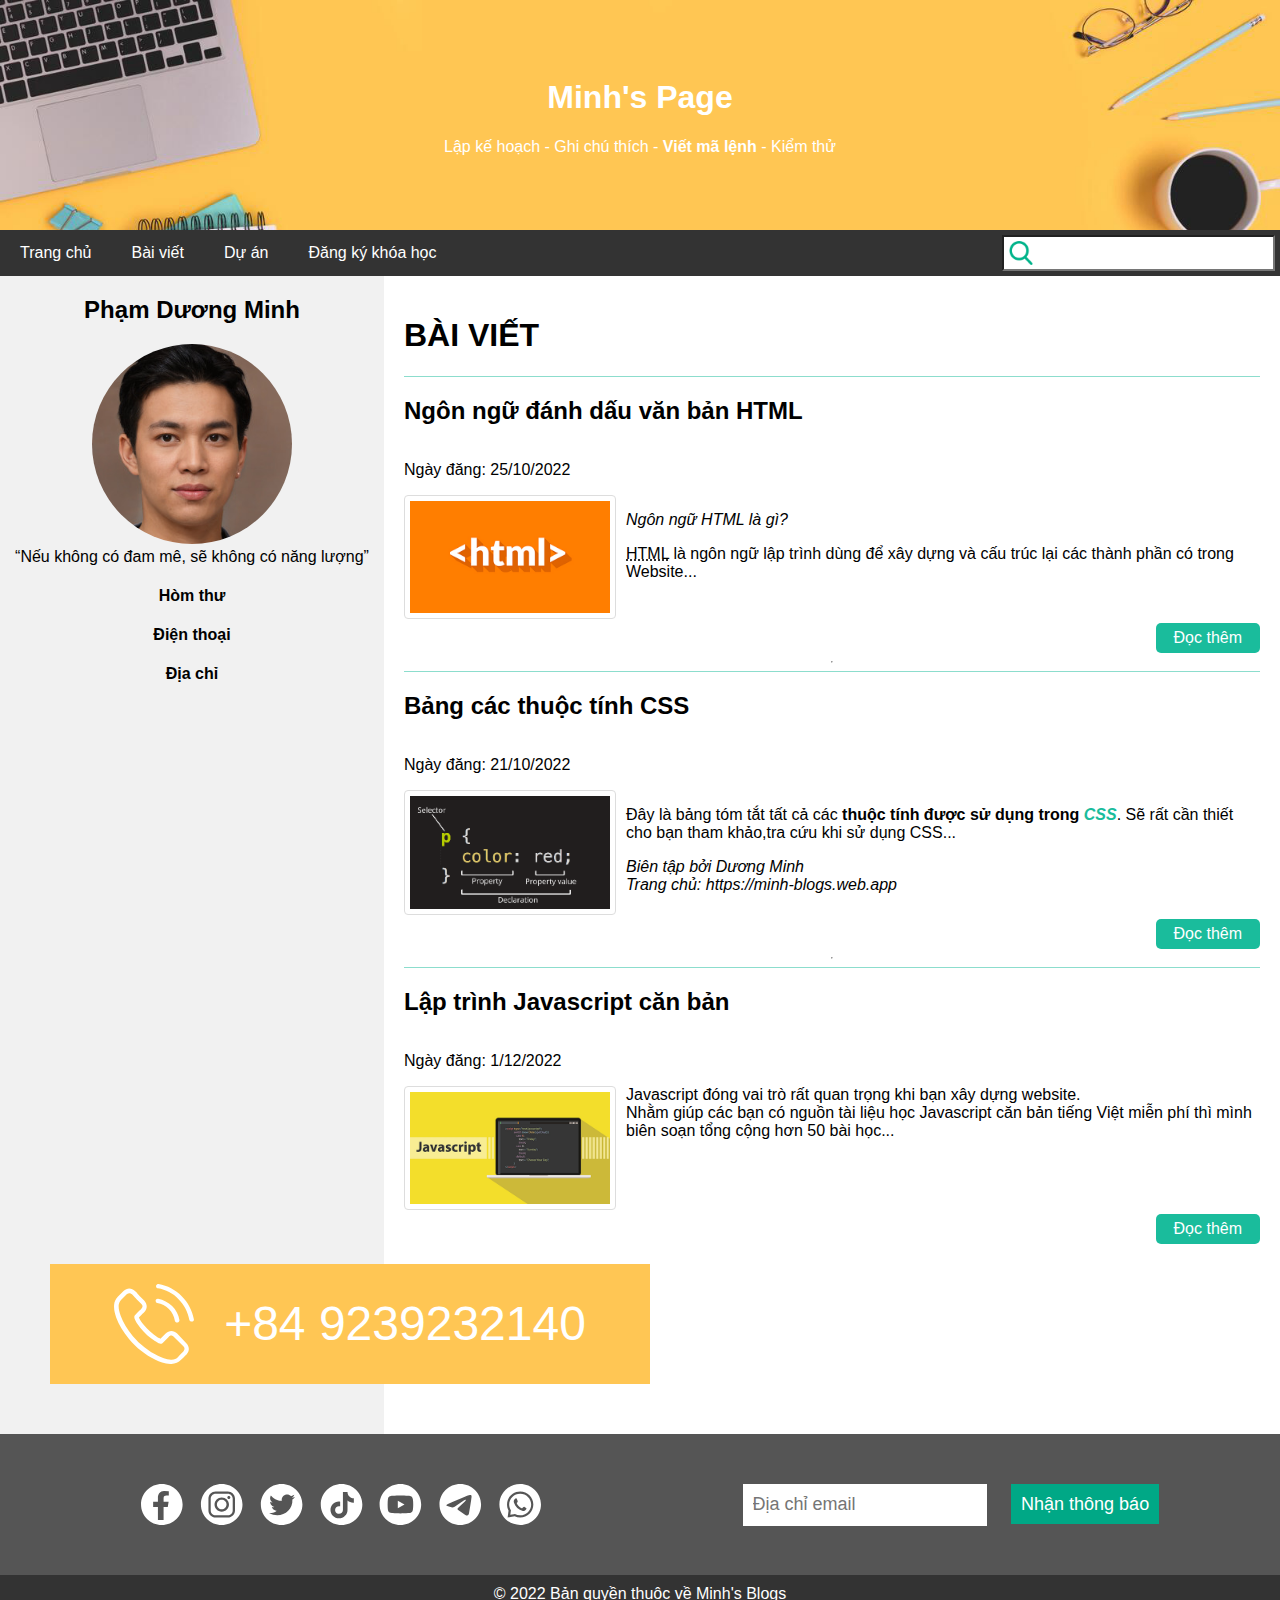
<file: public/index.html>
<!DOCTYPE html>
<html lang="vi">
<head>
    <meta charset="UTF-8">
    <title>My Blogs</title>
    <link href="css/style.css" rel="stylesheet">
</head>
<body>

<div class="flex-container">
    <header class="feature1">
        <h1>Minh's Page</h1>
        <p>Lập kế hoạch - Ghi chú thích - <b>Viết mã lệnh</b> - Kiểm thử</p>
    </header>
    <nav>
        <a href="index2.html">Trang chủ</a>
        <a href="#">Bài viết</a>
        <a href="#">Dự án</a>
        <a href="register.html">Đăng ký khóa học</a>
        <div class="search">
            <input type="search">
        </div>
    </nav>
    <section>
        <h2>Phạm Dương Minh</h2>
        <img id="avatar" src="images/me.jpg" height="200" alt="Avatar">

        <q style="display: block">Nếu không có đam mê, sẽ không có năng lượng</q>
        <div class="contact">
            <h4 class="contact-title">Hòm thư</h4>
            <a href="mailto:(webmail@gmail.com)" id="info-email"></a>
            <h4 class="contact-title">Điện thoại</h4>
            <a href="tel:+1255-568-6523" id="info-phone"></a>
            <h4 class="contact-title">Địa chỉ</h4>
            <a href="https://www.google.com/maps" target="blank" id="info-address"></a>
        </div>
    </section>
    <main>
        <h1>BÀI VIẾT</h1>
        <article>
            <h2>Ngôn ngữ đánh dấu văn bản HTML</h2>
            <h3>Ngày đăng:
                <time datetime="2022-10-25">25/10/2022</time>
            </h3>
            <div class="content">
                <a href="article.html"><img src="images/html.jpg" alt="HTML"></a>
                <div>
                    <p><em>Ngôn ngữ HTML là gì?</em></p>
                    <p><abbr title="Hypertext Markup Language">HTML</abbr> là ngôn ngữ lập trình dùng để xây dựng và cấu trúc lại các thành phần có trong Website...</p>
                </div>
            </div>
            <a class="readmore">Đọc thêm</a>
        </article>
        <hr>
        <article>
            <h2>Bảng các thuộc tính CSS</h2>
            <h3>Ngày đăng:
                <time datetime="2022-10-21">21/10/2022</time>
            </h3>
            <div class="content">
                <a href="article.html"><img src="images/css.png" alt="CSS"></a>
                <div>
                    <p>Đây là bảng tóm tắt tất cả các <span style="font-weight: bold">thuộc tính được sử dụng trong <em style="color: #1abc9c">CSS</em></span>. Sẽ rất cần thiết cho bạn tham
                        khảo,tra cứu khi sử dụng CSS...</p>
                    <address>
                        Biên tập bởi Dương Minh<br> Trang chủ: https://minh-blogs.web.app
                    </address>
                </div>
            </div>
            <a class="readmore" href="article.html">Đọc thêm</a>
        </article>
        <hr>
        <article>
            <h2>Lập trình Javascript căn bản</h2>
            <h3>Ngày đăng:
                <time datetime="2022-12-01">1/12/2022</time>
            </h3>
            <div class="content">
                <a href="article.html"><img src="images/js.png" alt="Javascript"></a>
                <div>
                    Javascript đóng vai trò rất quan trọng khi bạn xây dựng website. <br>Nhằm giúp các bạn có nguồn
                    tài liệu học Javascript căn bản tiếng Việt miễn phí thì mình biên soạn tổng cộng hơn 50 bài
                    học...
                </div>
            </div>
            <a class="readmore" href="article.html" title="Đọc thêm về JavaScript">Đọc thêm</a>
        </article>
    </main>

    <div class="space1">
        <div class="ad">
            <img src="images/call.svg" alt="Call"> +84 9239232140
        </div>
    </div>
    <div class="space2">
    </div>

    <footer>
        <div class="footer-main">
            <img src="images/social.svg" alt="Social">
            <form>
                <input type="email" name="email" placeholder="Địa chỉ email">
                <input type="submit" value="Nhận thông báo">
            </form>

        </div>
        <div class="legal">
            &copy; 2022 Bản quyền thuôc về Minh's Blogs
        </div>
    </footer>

</div>
<script src="js/main.js"></script>
</body>

</html>
</file>
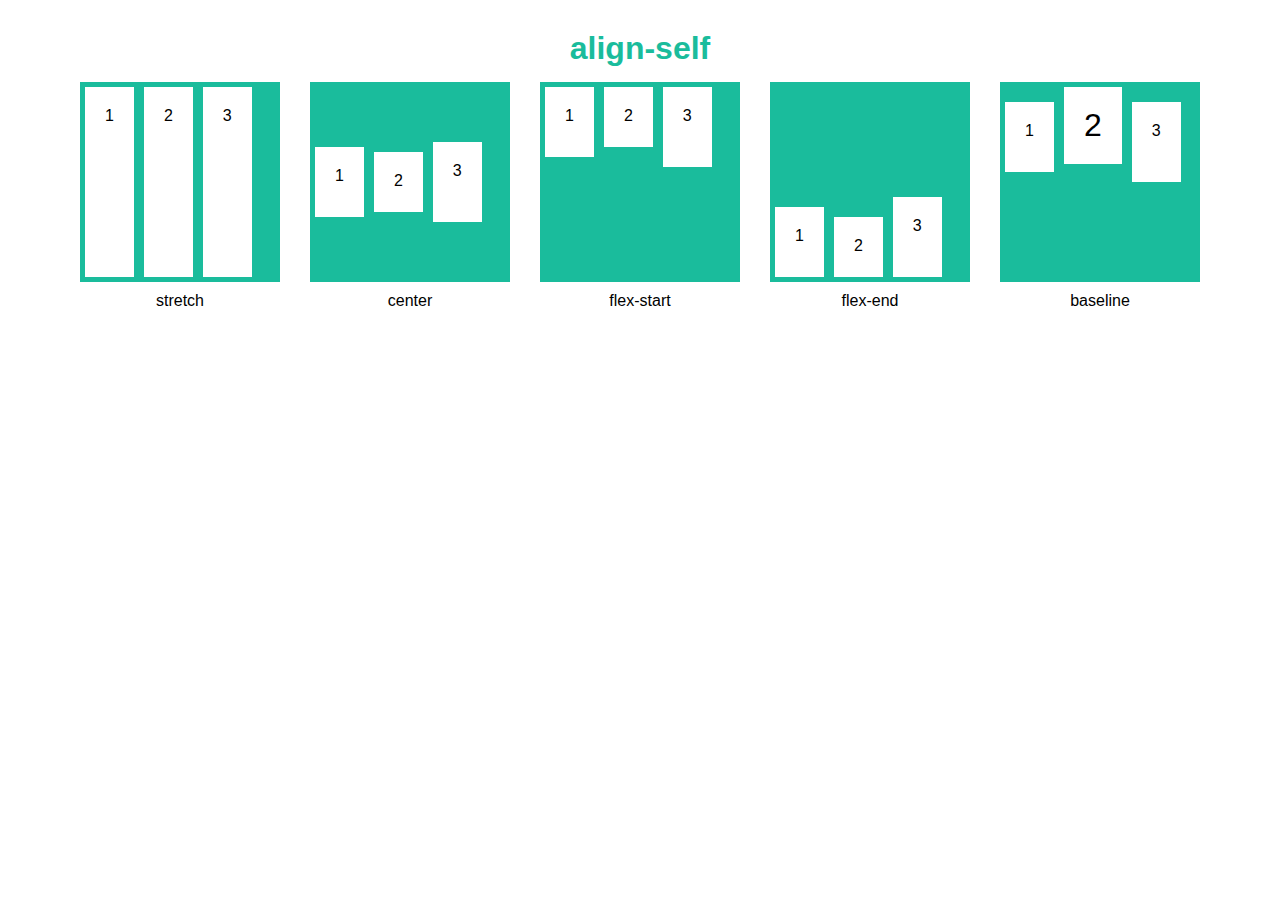
<file: public/flexbox.html>
<html>
<head>
    <style>
        body {
            font-family: Arial;
        }

        h1 {
            color: #1abc9c;
            text-align: center;
            margin: 0;
            margin-top: 30px;
        }

        .flex-container {
            display: flex;
            flex-wrap: wrap;
            justify-content: center;
        }

        .flex-container .chilld {

            display: flex;
            flex-direction: column;
            margin: 5px;
            padding: 10px;
        }

        .note {
            text-align: center;
            min-width: 180px;
            padding: 10px;
        }

        .flex-container1 {
            display: flex;
            background-color: #1abc9c;
            height: 200px;
        }

        .flex-container2 {
            display: flex;
            background-color: #1abc9c;
            height: 200px;
        }

        .flex-container3 {
            flex-grow: 1;
            display: flex;
            background-color: #1abc9c;
            height: 200px;
        }

        .flex-container4 {
            flex-grow: 1;
            display: flex;
            background-color: #1abc9c;
            height: 200px;
        }

        .flex-container5 {
            flex-grow: 1;
            display: flex;
            background-color: #1abc9c;
            height: 200px;



        }

        .flex-container6 {
            flex-grow: 1;
            display: flex;
            background-color: #1abc9c;
            flex-wrap: wrap;

        }
        .flex-container1 .item {
            align-self:stretch ;
        }
        .flex-container2 .item {
            align-self:center ;
        }

        .flex-container3 .item {
            align-self:flex-start ;
        }

        .flex-container4 .item {
            align-self:flex-end ;
        }

        .flex-container5 .item {
            align-self:baseline ;
        }
        div.item {
            background-color: white;
            margin: 5px;
            padding: 20px;
        }
        div.item:nth-child(1){
            min-height: 30px;
        }
        div.item:nth-child(2){
            min-height: 20px;
        }
        div.item:nth-child(3){
            min-height: 40px;
        }
    </style>
</head>
<body>
<h1>align-self</h1>
<div class="flex-container">
    <div class="chilld">
        <div class="flex-container1">
            <div class="item">1</div>
            <div class="item">2</div>
            <div class="item">3</div>

        </div>
        <div class="note">stretch</div>
    </div>
    <div class="chilld">
        <div class="flex-container2">
            <div class="item">1</div>
            <div class="item">2</div>
            <div class="item">3</div>

        </div>
        <div class="note">center</div>
    </div>

    <div class="chilld">
        <div class="flex-container3">
            <div class="item">1</div>
            <div class="item">2</div>
            <div class="item">3</div>
        </div>
        <div class="note">flex-start</div>
    </div>


    <div class="chilld">
        <div class="flex-container4">
            <div class="item">1</div>
            <div class="item">2</div>
            <div class="item">3</div>

        </div>
        <div class="note">flex-end</div>
    </div>

    <div class="chilld">
        <div class="flex-container5">
            <div class="item">1</div>
            <div class="item" style="font-size: 2em">2</div>
            <div class="item">3</div>
        </div>
        <div class="note">baseline</div>
    </div>


</div>
</body>
</html>
</file>
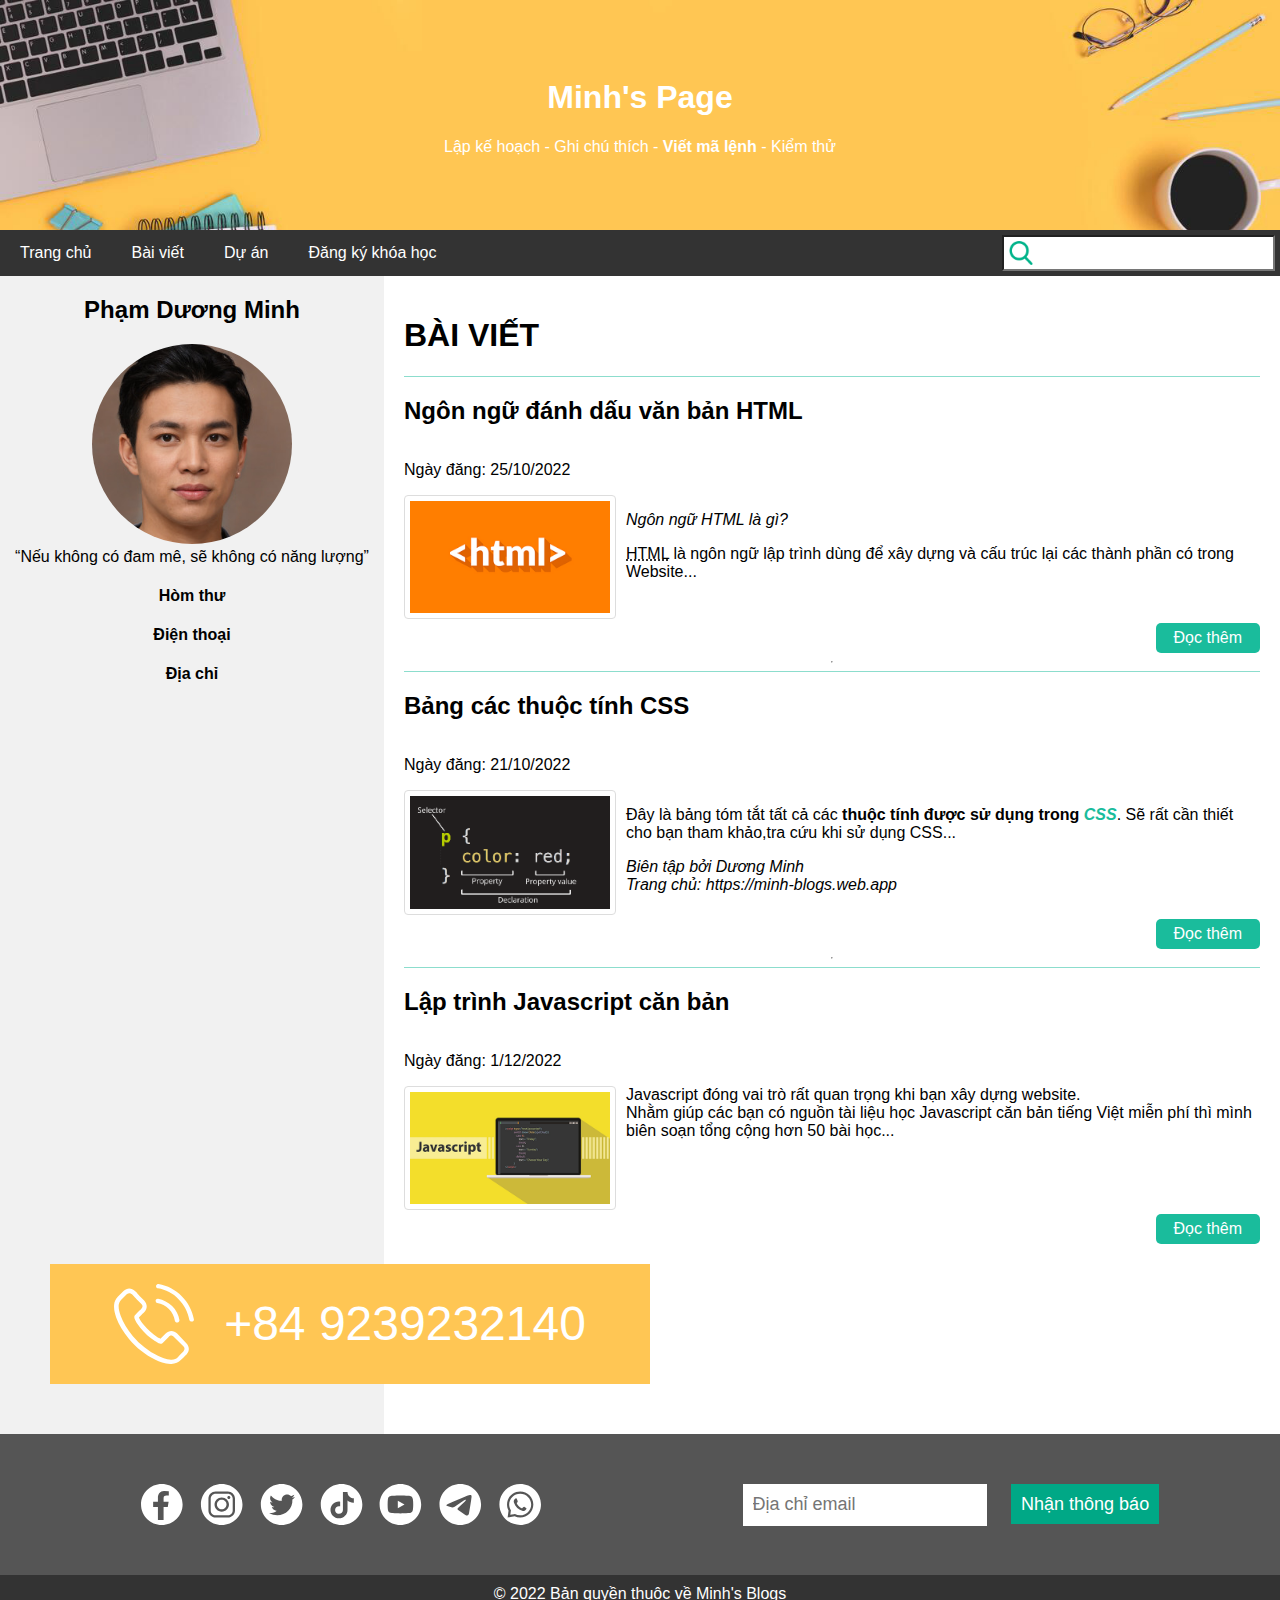
<file: public/index2.html>
<!DOCTYPE html>
<html lang="vi">
<head>
    <meta charset="UTF-8">
    <meta name="description" content="Hướng dẫn thiết kế Website">
    <meta name="keywords" content="HTML, CSS, JavaScript ">
    <meta name="author" content="Dương Minh">
    <link rel="apple-touch-icon" sizes="180x180" href="images/favicon/apple-touch-icon.png">
    <link rel="icon" type="image/png" sizes="32x32" href="images/favicon/favicon-32x32.png">
    <link rel="icon" type="image/png" sizes="16x16" href="images/favicon/favicon-16x16.png">
    <title>My Blogs</title>
    <link href="css/style2.css" rel="stylesheet">
</head>
<body>

<div class="flex-container">
    <header class="feature1">
        <h1>Minh's Page</h1>
        <p>Lập kế hoạch - Ghi chú thích - <b>Viết mã lệnh</b> - Kiểm thử</p>
    </header>
    <nav>
        <a href="index2.html">Trang chủ</a>
        <a href="#">Bài viết</a>
        <a href="#">Dự án</a>
        <a href="register.html">Đăng ký khóa học</a>
        <div class="search">
            <input type="search">
        </div>
    </nav>
    <section>
        <h2>Phạm Dương Minh</h2>
        <img id="avatar" src="images/me.jpg" height="200" alt="Avatar">

        <q style="display: block">Nếu không có đam mê, sẽ không có năng lượng</q>
        <div class="contact">
            <h4 class="contact-title">Hòm thư</h4>
            <a href="mailto:(webmail@gmail.com)" id="info-email"></a>
            <h4 class="contact-title">Điện thoại</h4>
            <a href="tel:+1255-568-6523" id="info-phone"></a>
            <h4 class="contact-title">Địa chỉ</h4>
            <a href="https://www.google.com/maps" target="blank" id="info-address"></a>
        </div>
    </section>
    <main>
        <h1>BÀI VIẾT</h1>
        <article>
            <h2>Ngôn ngữ đánh dấu văn bản HTML</h2>
            <h3>Ngày đăng:
                <time datetime="2022-10-25">25/10/2022</time>
            </h3>
            <div class="content">
                <a href="article.html"><img src="images/html.jpg" alt="HTML"></a>
                <div>
                    <p><em>Ngôn ngữ HTML là gì?</em></p>
                    <p><abbr title="Hypertext Markup Language">HTML</abbr> là ngôn ngữ lập trình dùng để xây dựng và cấu trúc lại các thành phần có trong Website...</p>
                </div>
            </div>
            <a class="readmore">Đọc thêm</a>
        </article>
        <hr>
        <article>
            <h2>Bảng các thuộc tính CSS</h2>
            <h3>Ngày đăng:
                <time datetime="2022-10-21">21/10/2022</time>
            </h3>
            <div class="content">
                <a href="article.html"><img src="images/css.png" alt="CSS"></a>
                <div>
                    <p>Đây là bảng tóm tắt tất cả các <span style="font-weight: bold">thuộc tính được sử dụng trong <em style="color: #1abc9c">CSS</em></span>. Sẽ rất cần thiết cho bạn tham
                        khảo,tra cứu khi sử dụng CSS...</p>
                    <address>
                        Biên tập bởi Dương Minh<br> Trang chủ: https://minh-blogs.web.app
                    </address>
                </div>
            </div>
            <a class="readmore" href="article.html">Đọc thêm</a>
        </article>
        <hr>
        <article>
            <h2>Lập trình Javascript căn bản</h2>
            <h3>Ngày đăng:
                <time datetime="2022-12-01">1/12/2022</time>
            </h3>
            <div class="content">
                <a href="article.html"><img src="images/js.png" alt="Javascript"></a>
                <div>
                    Javascript đóng vai trò rất quan trọng khi bạn xây dựng website. <br>Nhằm giúp các bạn có nguồn
                    tài liệu học Javascript căn bản tiếng Việt miễn phí thì mình biên soạn tổng cộng hơn 50 bài
                    học...
                </div>
            </div>
            <a class="readmore" href="article.html" title="Đọc thêm về JavaScript">Đọc thêm</a>
        </article>
    </main>


    <div class="space1">
        <div class="ad">
            <img src="images/call.svg" alt="Call"> +84 9239232140
        </div>
    </div>
    <div class="space2">
    </div>


    <footer>
        <div class="footer-main">
            <img src="images/social.svg" alt="Social">
            <form>
                <input type="email" name="email" placeholder="Địa chỉ email">
                <input type="submit" value="Nhận thông báo">
            </form>

        </div>
        <div class="legal">
            &copy; 2022 Bản quyền thuôc về Minh's Blogs
        </div>
    </footer>

</div>
<script src="js/main.js"></script>
</body>

</html>
</file>
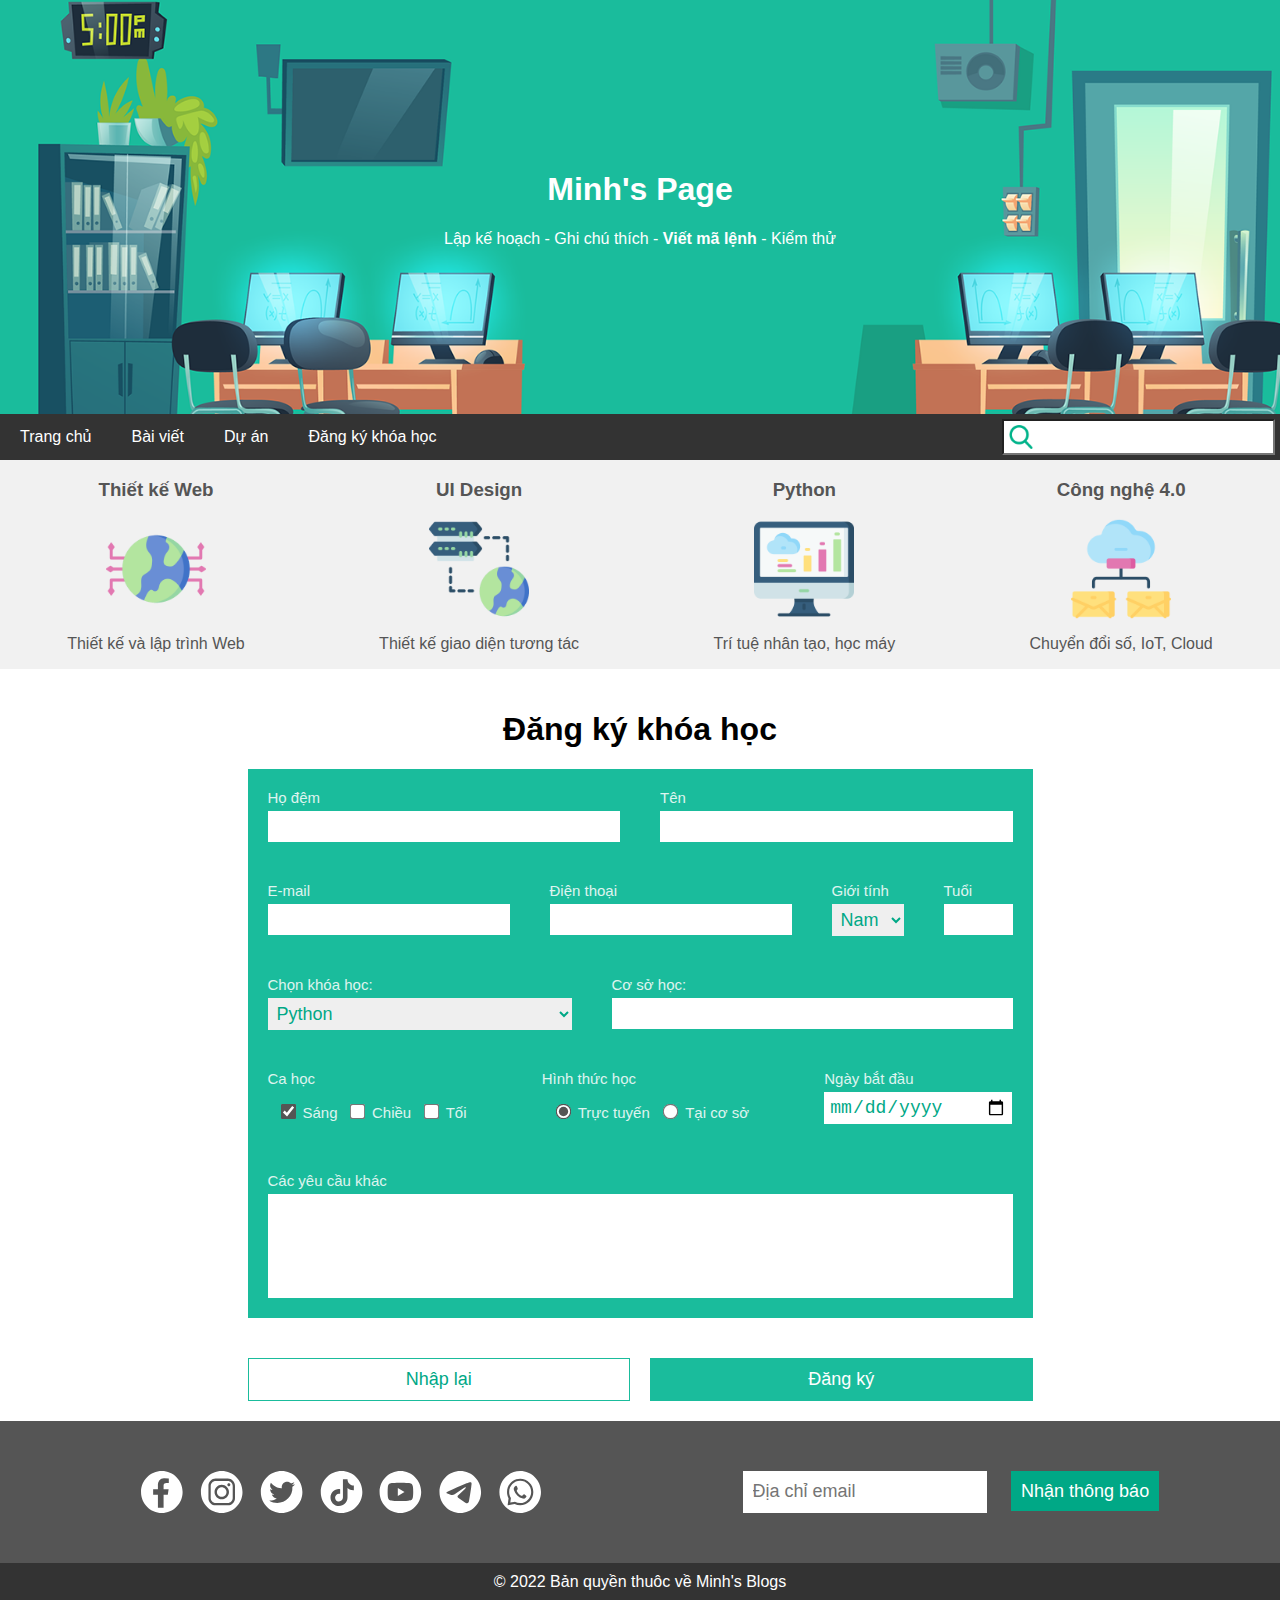
<file: public/register.html>
<!DOCTYPE html>
<html lang="vi">
<head>
    <meta charset="UTF-8">
    <meta name="description" content="Hướng dẫn thiết kế Website">
    <meta name="keywords" content="HTML, CSS, JavaScript ">
    <meta name="author" content="Dương Minh">
    <link rel="apple-touch-icon" sizes="180x180" href="images/favicon/apple-touch-icon.png">
    <link rel="icon" type="image/png" sizes="32x32" href="images/favicon/favicon-32x32.png">
    <link rel="icon" type="image/png" sizes="16x16" href="images/favicon/favicon-16x16.png">
    <title>Đăng ký</title>
    <link href="css/style2.css" rel="stylesheet">
</head>

<body>
<div class="flex-container">
    <header class="feature2">
        <h1>Minh's Page</h1>
        <p>Lập kế hoạch - Ghi chú thích - <b>Viết mã lệnh</b> - Kiểm thử</p>
    </header>
    <nav>
        <a href="index2.html">Trang chủ</a>
        <a href="#">Bài viết</a>
        <a href="#">Dự án</a>
        <a href="register.html">Đăng ký khóa học</a>
        <div class="search">
            <input type="search">
        </div>
    </nav>

    <div class="feature">
        <div class="ad-course">
            <h3>Thiết kế Web</h3>
            <img src="images/a1.png" alt="Web Development">
            <p>Thiết kế và lập trình Web</p>
        </div>
        <div class="ad-course">
            <h3>UI Design</h3>
            <img src="images/a2.png"  alt="UI Design">
            <p>Thiết kế giao diện tương tác</p>
        </div>
        <div class="ad-course">
            <h3>Python</h3>
            <img src="images/a3.png"  alt="Python">
            <p>Trí tuệ nhân tạo, học máy</p>
        </div>
        <div class="ad-course">
            <h3>Công nghệ 4.0</h3>
            <img src="images/a4.png"  alt="Công nghệ 4.0">
            <p>Chuyển đổi số, IoT, Cloud</p>

        </div>
    </div>

    <main id = "register-form">
        <form action="/submit.php" method="post" accept-charset="utf-8" autocomplete="on">
            <input type="hidden" name="userID" value="23114306030131">
            <h1>Đăng ký khóa học</h1>
            <div class="form-block">
                <div class="form-subblock user-info">
                    <div>
                        <label for="last_name">Họ đệm</label>
                        <input type="text" id="last_name" size="15">
                    </div>
                    <div>
                        <label class="form-sub-label" for="last_name">Tên</label>
                        <input type="text" id="first_name" size="15">
                    </div>

                </div>
                <div class="form-subblock">
                    <div>
                        <label for="email">E-mail</label>
                        <input type="email" id="email">
                    </div>
                    <div>
                        <label for="phone">Điện thoại</label> <input type="tel" id="phone" pattern="[0-9]{3}-[0-9]{2}-[0-9]{3}">
                    </div>
                    <div>
                        <label class="form-label form-label-top" for="gender">Giới tính</label>
                        <select class="form-dropdown" id="gender">
                            <option value="Male">Nam</option>
                            <option value="Female">Nữ</option>
                            <option value="N/A">Khác</option>
                        </select>
                    </div>
                    <div>
                        <label for="age">Tuổi</label> <input type="number" id="age" min="18" max="99">
                    </div>
                </div>

                <div class="form-subblock">
                    <div>
                        <label for="course-select">Chọn khóa học:</label>
                        <select id="course-select">
                            <optgroup label="Khóa học lập trình">
                                <option>Python</option>
                                <option>Java</option>
                                <option>JavaScript</option>
                            </optgroup>
                            <optgroup label="Cơ sở dữ liệu">
                                <option>MySQL</option>
                                <option>SQL Server</option>
                                <option>MongoDB</option>
                            </optgroup>
                        </select>
                    </div>
                    <div>
                        <label for="city">Cơ sở học:</label>
                        <input list="cities" name="city" id="city">
                        <datalist id="cities">
                            <option value="Hà Nội">
                            <option value="Thành phố Hồ Chí Minh">
                            <option value="Đà Nẵng">
                            <option value="Hải Phòng">
                            <option value="Cần Thơ">
                        </datalist>
                    </div>
                </div>
                <div class="form-subblock">
                    <div>
                        <label>Ca học</label>
                        <div class="option">
                            <input type="checkbox" name="ca" value="male" id="sang" checked><label for="sang">Sáng</label>
                            <input type="checkbox" name="ca" value="female" id="chieu"><label for="chieu">Chiều</label>
                            <input type="checkbox" name="ca" value="other" id="toi"><label for="toi">Tối</label>
                        </div>
                    </div>
                    <div>
                        <label>Hình thức học</label>
                        <div class="option">
                            <input type="radio" name="ca" value="male" id="online" checked><label for="online">Trực tuyến</label>
                            <input type="radio" name="ca" value="female" id="offline"><label for="offline">Tại cơ sở</label>
                        </div>
                    </div>
                    <div>
                        <label>Ngày bắt đầu</label>
                        <input type="date" name="start_date">
                    </div>
                </div>
                <div class="form-subblock">
                    <div>
                        <label for="request">Các yêu cầu khác</label>
                        <textarea id="request" name="request" style="display: block"></textarea>
                    </div>
                </div>
            </div>
            <div class="form-block-button" style="margin-top: 40px">
                <div>
                    <input type="reset" value="Nhập lại">
                </div>
                <div>
                    <input type="submit" value="Đăng ký">
                </div>
            </div>
        </form>
    </main>

    <footer>
        <div class="footer-main">
            <img src="images/social.svg" alt="Social">
            <form>
                <input type="email" name="email" placeholder="Địa chỉ email">
                <input type="submit" value="Nhận thông báo">
            </form>

        </div>
        <div class="legal">
            &copy; 2022 Bản quyền thuôc về Minh's Blogs
        </div>
    </footer>
</div>
</body>
</html>
</file>
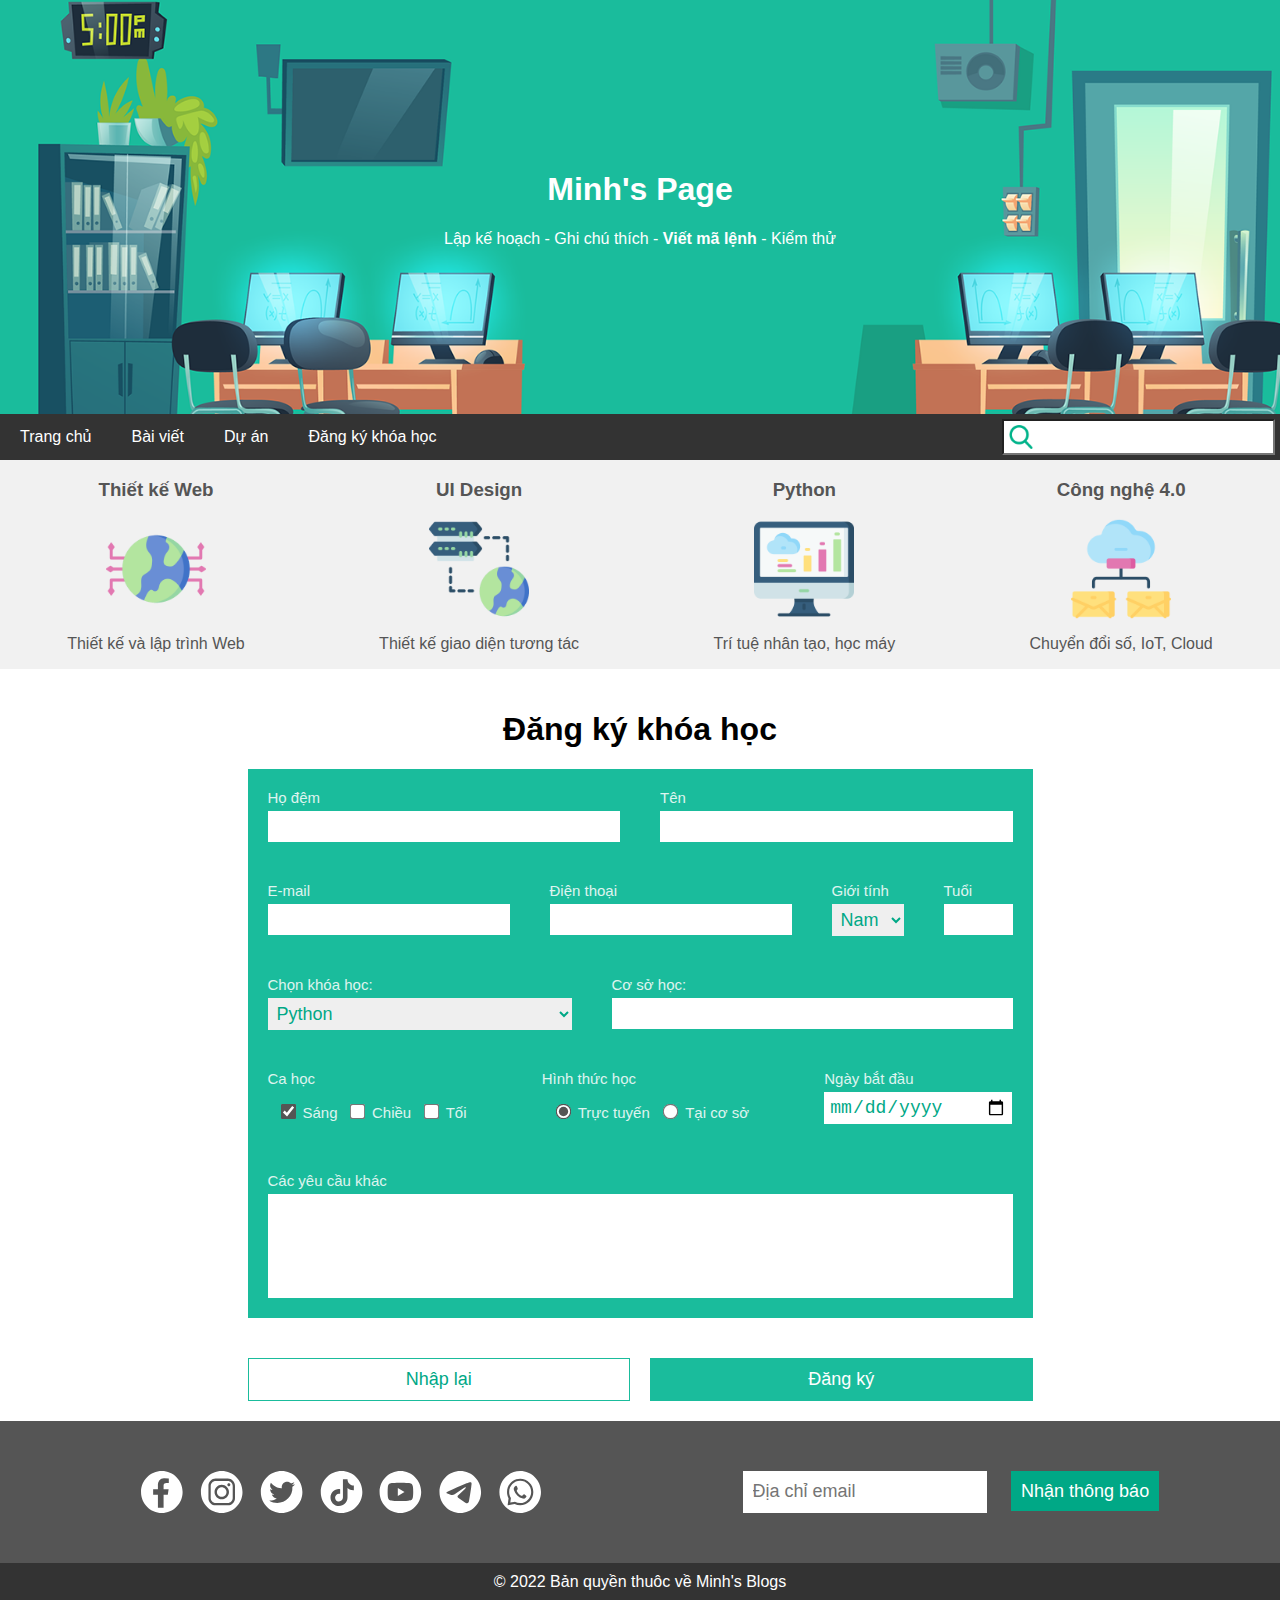
<file: public/register2.html>
<!DOCTYPE html>
<html lang="vi">
<head>
    <meta charset="UTF-8">
    <meta name="description" content="Hướng dẫn thiết kế Website">
    <meta name="keywords" content="HTML, CSS, JavaScript ">
    <meta name="author" content="Dương Minh">
    <link rel="apple-touch-icon" sizes="180x180" href="images/favicon/apple-touch-icon.png">
    <link rel="icon" type="image/png" sizes="32x32" href="images/favicon/favicon-32x32.png">
    <link rel="icon" type="image/png" sizes="16x16" href="images/favicon/favicon-16x16.png">
    <title>Đăng ký</title>
    <link href="css/style.css" rel="stylesheet">
</head>

<body>
<div class="flex-container">
    <header class="feature2">
        <h1>Minh's Page</h1>
        <p>Lập kế hoạch - Ghi chú thích - <b>Viết mã lệnh</b> - Kiểm thử</p>
    </header>
    <nav>
        <a href="index2.html">Trang chủ</a>
        <a href="#">Bài viết</a>
        <a href="#">Dự án</a>
        <a href="register.html">Đăng ký khóa học</a>
        <div class="search">
            <input type="search">
        </div>
    </nav>
    <div class="feature">
        <div class="ad-course">
            <h3>Thiết kế Web</h3>
            <img src="images/a1.png" alt="Web Development">
            <p>Thiết kế và lập trình Web</p>
        </div>
        <div class="ad-course">
            <h3>UI Design</h3>
            <img src="images/a2.png"  alt="UI Design">
            <p>Thiết kế giao diện tương tác</p>
        </div>
        <div class="ad-course">
            <h3>Python</h3>
            <img src="images/a3.png"  alt="Python">
            <p>Trí tuệ nhân tạo, học máy</p>
        </div>
        <div class="ad-course">
            <h3>Công nghệ 4.0</h3>
            <img src="images/a4.png"  alt="Công nghệ 4.0">
            <p>Chuyển đổi số, IoT, Cloud</p>

        </div>
    </div>

    <main>
        <form action="/submit.php" method="post" accept-charset="utf-8" autocomplete="on">
            <input type="hidden" name="userID" value="23114306030131">
            <h1>Đăng ký khóa học</h1>
            <div class="form-block">
                <div class="form-subblock user-info">
                    <div>
                        <label for="last_name">Họ đệm</label>
                        <input type="text" id="last_name" size="15">
                    </div>
                    <div>
                        <label class="form-sub-label" for="last_name">Tên</label>
                        <input type="text" id="first_name" size="15">
                    </div>

                </div>
                <div class="form-subblock">
                    <div>
                        <label for="email">E-mail</label>
                        <input type="email" id="email">
                    </div>
                    <div>
                        <label for="phone">Điện thoại</label> <input type="tel" id="phone" pattern="[0-9]{3}-[0-9]{2}-[0-9]{3}">
                    </div>
                    <div>
                        <label class="form-label form-label-top" for="gender">Giới tính</label>
                        <select class="form-dropdown" id="gender">
                            <option value="Male">Nam</option>
                            <option value="Female">Nữ</option>
                            <option value="N/A">Khác</option>
                        </select>
                    </div>
                    <div>
                        <label for="age">Tuổi</label> <input type="number" id="age" min="18" max="99">
                    </div>
                </div>

                <div class="form-subblock">
                    <div>
                        <label for="course-select">Chọn khóa học:</label>
                        <select id="course-select">
                            <optgroup label="Khóa học lập trình">
                                <option>Python</option>
                                <option>Java</option>
                                <option>JavaScript</option>
                            </optgroup>
                            <optgroup label="Cơ sở dữ liệu">
                                <option>MySQL</option>
                                <option>SQL Server</option>
                                <option>MongoDB</option>
                            </optgroup>
                        </select>
                    </div>
                    <div>
                        <label for="city">Cơ sở học:</label>
                        <input list="cities" name="city" id="city">
                        <datalist id="cities">
                            <option value="Hà Nội">
                            <option value="Thành phố Hồ Chí Minh">
                            <option value="Đà Nẵng">
                            <option value="Hải Phòng">
                            <option value="Cần Thơ">
                        </datalist>
                    </div>
                </div>
                <div class="form-subblock">
                    <div>
                        <label>Ca học</label>
                        <div class="option">
                            <input type="checkbox" name="ca" value="male" id="sang" checked><label for="sang">Sáng</label>
                            <input type="checkbox" name="ca" value="female" id="chieu"><label for="chieu">Chiều</label>
                            <input type="checkbox" name="ca" value="other" id="toi"><label for="toi">Tối</label>
                        </div>
                    </div>
                    <div>
                        <label>Hình thức học</label>
                        <div class="option">
                            <input type="radio" name="ca" value="male" id="online" checked><label for="online">Trực tuyến</label>
                            <input type="radio" name="ca" value="female" id="offline"><label for="offline">Tại cơ sở</label>
                        </div>
                    </div>
                    <div>
                        <label>Ngày bắt đầu</label>
                        <input type="date" name="start_date">
                    </div>
                </div>
                <div class="form-subblock">
                    <div>
                        <label for="request">Các yêu cầu khác</label>
                        <textarea id="request" name="request" style="display: block"></textarea>
                    </div>
                </div>
            </div>
            <div class="form-block-button" style="margin-top: 40px">
                <div>
                    <input type="reset" value="Nhập lại">
                </div>
                <div>
                    <input type="submit" value="Đăng ký">
                </div>
            </div>
        </form>
    </main>


    <footer>
        <div class="footer-main">
            <img src="images/social.svg" alt="Social">
            <form>
                <input type="email" name="email" placeholder="Địa chỉ email">
                <input type="submit" value="Nhận thông báo">
            </form>

        </div>
        <div class="legal">
            &copy; 2022 Bản quyền thuôc về Minh's Blogs
        </div>
    </footer>
</file>
<file: public/css/style.css>
:root {
    --primary-color: #1abc9c;
    --primary-dark-color: #00a886
}
body {
    font-family: Arial;
    margin: 0
}
.flex-container {
    display: flex;
    flex-flow: row wrap
}
.flex-container > * {
    box-sizing: border-box
}
header {
    flex-grow: 1;
    flex-basis: 100%;
    color: #fff;
    text-align: center
}
header.feature1 {
    background: var(--primary-color) url(../images/feature1.jpg);
    background-size: cover;
    padding: 58px
}
header.feature2 {
    background: var(--primary-color) url(../images/feature2.png);
    background-size: cover;
    padding: 150px
}
nav {
    display: flex;
    background-color: #333;
    flex: 100%;
    padding: 0
}
nav div.search {
    flex-grow: 1;
    display: flex;
    justify-content: flex-end;
    padding: 5px
}
nav div.search input {
    outline: 0;
    font-size: 18px;
    background-image: url(../images/search.png);
    background-repeat: no-repeat;
    background-size: 24px 24px;
    background-position: 5px center;
    padding-left: 35px;
    color: var(--primary-dark-color)
}
nav div.search input:focus {
    width: 100%
}
nav a {
    color: #fff;
    padding: 14px 20px;
    text-decoration: none;
    text-align: center
}
nav a:hover {
    background-color: #ddd;
    color: #000
}
section {
    flex: 30%;
    background-color: #f1f1f1;
    text-align: center
}
#avatar {
    border-radius: 50%
}
a {
    text-decoration: none
}
a {
    color: var(--primary-dark-color)
}
a:hover {
    text-decoration: underline
}
main {
    flex: 70%;
    background-color: #fff;
    display: flex;
    flex-direction: column;
    padding: 20px
}
article {
    display: flex;
    flex-direction: column;
    border-top: 1px solid rgba(26, 188, 156, .5)
}
article .content {
    display: flex
}
article .content img {
    border: 1px solid #ddd;
    border-radius: 4px;
    padding: 5px;
    width: 200px
}
article .content img:hover {
    opacity: .75
}
article h3 {
    font-weight: 100;
    font-size: 1em
}
article .content div {
    padding-left: 10px
}
.readmore {
    align-self: flex-end;
    background-color: #1abc9c !important;
    border-radius: 5px;
    color: #fff;
    padding: 6px 18px;
    text-decoration: none
}
footer {
    flex: 100%;
    text-align: center;
    background: #555
}
.footer-main {
    display: flex;
    justify-content: space-around;
    padding: 30px;
    align-items: center
}
.footer-main img {
    max-width: 400px;
    padding: 20px
}
footer form {
    margin: 0
}
footer input[type=email] {
    border: 0;
    height: 40px;
    outline: 0;
    font-size: 18px;
    padding-left: 10px
}
footer input[type=submit] {
    background-color: var(--primary-dark-color);
    color: #fff;
    border: 0;
    height: 40px;
    font-size: 18px;
}
.legal {
    padding: 10px;
    background-color: #333;
    color: #fff
}
div.space1 {
    flex: 30%;
    background-color: #f1f1f1;
    height: 170px
}
div.space2 {
    flex: 70%;
    background-color: #fff;
    height: 170px
}
div.ad {
    display: flex;
    background-color: #ffc654;
    position: absolute;
    width: 600px;
    left: 50px;
    right: 50px;
    height: 120px;
    color: #fff;
    font-size: 3em;
    justify-content: center;
    align-items: center
}
div.ad img {
    fill: #fff;
    width: 80px;
    height: 80px;
    margin-right: 30px
}
div.feature {
    display: flex;
    background: #f1f1f1;
    flex-grow: 1;
    justify-content: space-around
}
div.feature div.ad-course {
    display: flex;
    flex-direction: column;
    color: #555;
    align-items: center
}
div.feature div.ad-course img {
    width: 100px;
    height: 100px
}
main form {
    align-self: center
}
.form-block {
    background-color: var(--primary-color);
    display: flex;
    flex-direction: column
}
.form-block label {
    color: #fff;
    opacity: 85%;
    padding-bottom: 5px;
    font-size: 15px
}
.form-block input, select {
    padding: 5px;
    border: 0;
    color: var(--primary-dark-color);
    accent-color: var(--primary-dark-color);
    font-size: 18px
}
.form-block input, select:focus {
    outline-width: 0
}
.form-subblock {
    display: flex
}
.form-subblock > div {
    flex-grow: 1;
    display: flex;
    flex-direction: column;
    padding: 20px
}
.form-subblock .option {
    padding: 10px
}
.form-subblock .option label {
    padding: 5px
}
.form-subblock .option input {
    transform: scale(1.2);
    accent-color: #555
}
.form-subblock textarea {
    border: none;
    height: 100px;
    resize: none;
    font-size: 18px;
    font-family: Arial;
    color: var(--primary-dark-color)
}
.form-subblock textarea:focus {
    outline-width: 0
}
.form-block-button {
    display: flex;
    flex-direction: row
}
input[type=submit] {
    padding: 10px;
    font-size: 18px;
    border: 1px solid var(--primary-color);
    background-color: var(--primary-color);
    color: #fff;
    margin-left: 20px
}
input[type=reset] {
    padding: 10px;
    font-size: 18px;
    border: 1px solid var(--primary-color);
    background-color: #fff;
    color: var(--primary-dark-color)
}
.form-block-button > div {
    flex-grow: 1;
    display: flex;
    flex-direction: column
}
form h1 {
    text-align: center
}
@media screen and (max-width: 800px) {
    .flex-container, .footer-main, nav {
        flex-direction: column
    }

    .space1, .space2 {
        display: none
    }

    section,div.feature {
        order: 1;
        padding: 20px
    }

    footer {
        order: 2
    }

    nav div.search input {
        flex-grow: 1;
        padding-top: 6px;
        padding-bottom: 6px;
    }

    div.feature {
        flex-direction: column;
    }

    header.feature2,header.feature1 {
        padding: 40px
    }
}
</file>
<file: public/css/style2.css>
:root {
    --primary-color: #1abc9c;
    --primary-dark-color: #00a886
}
body {
    font-family: Arial;
    margin: 0
}
.flex-container {
    display: flex;
    flex-flow: row wrap
}
.flex-container > * {
    box-sizing: border-box
}
header {
    flex-grow: 1;
    flex-basis: 100%;
    color: #fff;
    text-align: center
}
header.feature1 {
    background: var(--primary-color) url(../images/feature1.jpg);
    background-size: cover;
    padding: 58px
}
header.feature2 {
    background: var(--primary-color) url(../images/feature2.png);
    background-size: cover;
    padding: 150px
}
nav {
    display: flex;
    background-color: #333;
    flex: 100%;
    padding: 0
}
nav div.search {
    flex-grow: 1;
    display: flex;
    justify-content: flex-end;
    padding: 5px
}
nav div.search input {
    outline: 0;
    font-size: 18px;
    background-image: url(../images/search.png);
    background-repeat: no-repeat;
    background-size: 24px 24px;
    background-position: 5px center;
    padding-left: 35px;
    color: var(--primary-dark-color)
}
nav div.search input:focus {
    width: 100%
}
nav a {
    color: #fff;
    padding: 14px 20px;
    text-decoration: none;
    text-align: center
}
nav a:hover {
    background-color: #ddd;
    color: #000
}
section {
    flex: 30%;
    background-color: #f1f1f1;
    text-align: center
}
#avatar {
    border-radius: 50%
}
a {
    text-decoration: none
}
a {
    color: var(--primary-dark-color)
}
a:hover {
    text-decoration: underline
}
main {
    flex: 70%;
    background-color: #fff;
    display: flex;
    flex-direction: column;
    padding: 20px
}
article {
    display: flex;
    flex-direction: column;
    border-top: 1px solid rgba(26, 188, 156, .5)
}
article .content {
    display: flex
}
article .content img {
    border: 1px solid #ddd;
    border-radius: 4px;
    padding: 5px;
    width: 200px
}
article .content img:hover {
    opacity: .75
}
article h3 {
    font-weight: 100;
    font-size: 1em
}
article .content div {
    padding-left: 10px
}
.readmore {
    align-self: flex-end;
    background-color: #1abc9c !important;
    border-radius: 5px;
    color: #fff;
    padding: 6px 18px;
    text-decoration: none
}
footer {
    flex: 100%;
    text-align: center;
    background: #555
}
.footer-main {
    display: flex;
    justify-content: space-around;
    padding: 30px;
    align-items: center
}
.footer-main img {
    max-width: 400px;
    padding: 20px
}
footer form {
    margin: 0
}
footer input[type=email] {
    border: 0;
    height: 40px;
    outline: 0;
    font-size: 18px;
    padding-left: 10px
}
footer input[type=submit] {
    background-color: var(--primary-dark-color);
    color: #fff;
    border: 0;
    height: 40px;
    font-size: 18px;
}
.legal {
    padding: 10px;
    background-color: #333;
    color: #fff
}
div.space1 {
    flex: 30%;
    background-color: #f1f1f1;
    height: 170px
}
div.space2 {
    flex: 70%;
    background-color: #fff;
    height: 170px
}
div.ad {
    display: flex;
    background-color: #ffc654;
    position: absolute;
    width: 600px;
    left: 50px;
    right: 50px;
    height: 120px;
    color: #fff;
    font-size: 3em;
    justify-content: center;
    align-items: center
}
div.ad img {
    fill: #fff;
    width: 80px;
    height: 80px;
    margin-right: 30px
}
div.feature {
    display: flex;
    background: #f1f1f1;
    flex-grow: 1;
    justify-content: space-around
}
div.feature div.ad-course {
    display: flex;
    flex-direction: column;
    color: #555;
    align-items: center
}
div.feature div.ad-course img {
    width: 100px;
    height: 100px
}
main form {
    align-self: center
}
.form-block {
    background-color: var(--primary-color);
    display: flex;
    flex-direction: column
}
.form-block label {
    color: #fff;
    opacity: 85%;
    padding-bottom: 5px;
    font-size: 15px
}
.form-block input, select {
    padding: 5px;
    border: 0;
    color: var(--primary-dark-color);
    accent-color: var(--primary-dark-color);
    font-size: 18px
}
.form-block input, select:focus {
    outline-width: 0
}
.form-subblock {
    display: flex
}
.form-subblock > div {
    flex-grow: 1;
    display: flex;
    flex-direction: column;
    padding: 20px
}
.form-subblock .option {
    padding: 10px
}
.form-subblock .option label {
    padding: 5px
}
.form-subblock .option input {
    transform: scale(1.2);
    accent-color: #555
}
.form-subblock textarea {
    border: none;
    height: 100px;
    resize: none;
    font-size: 18px;
    font-family: Arial;
    color: var(--primary-dark-color)
}
.form-subblock textarea:focus {
    outline-width: 0
}
.form-block-button {
    display: flex;
    flex-direction: row
}
input[type=submit] {
    padding: 10px;
    font-size: 18px;
    border: 1px solid var(--primary-color);
    background-color: var(--primary-color);
    color: #fff;
    margin-left: 20px
}
input[type=reset] {
    padding: 10px;
    font-size: 18px;
    border: 1px solid var(--primary-color);
    background-color: #fff;
    color: var(--primary-dark-color)
}
.form-block-button > div {
    flex-grow: 1;
    display: flex;
    flex-direction: column
}
form h1 {
    text-align: center
}
@media screen and (max-width: 800px) {
    .flex-container, .footer-main, nav {
        flex-direction: column
    }

    .space1, .space2 {
        display: none
    }

    section, div.feature {
        order: 1;
        padding: 20px
    }

    footer {
        order: 2
    }

    nav div.search input {
        flex-grow: 1;
        padding-top: 6px;
        padding-bottom: 6px;
    }

    div.feature {
        flex-direction: column;
    }

    header.feature2, header.feature1 {
        padding: 40px
    }
}
</file>
